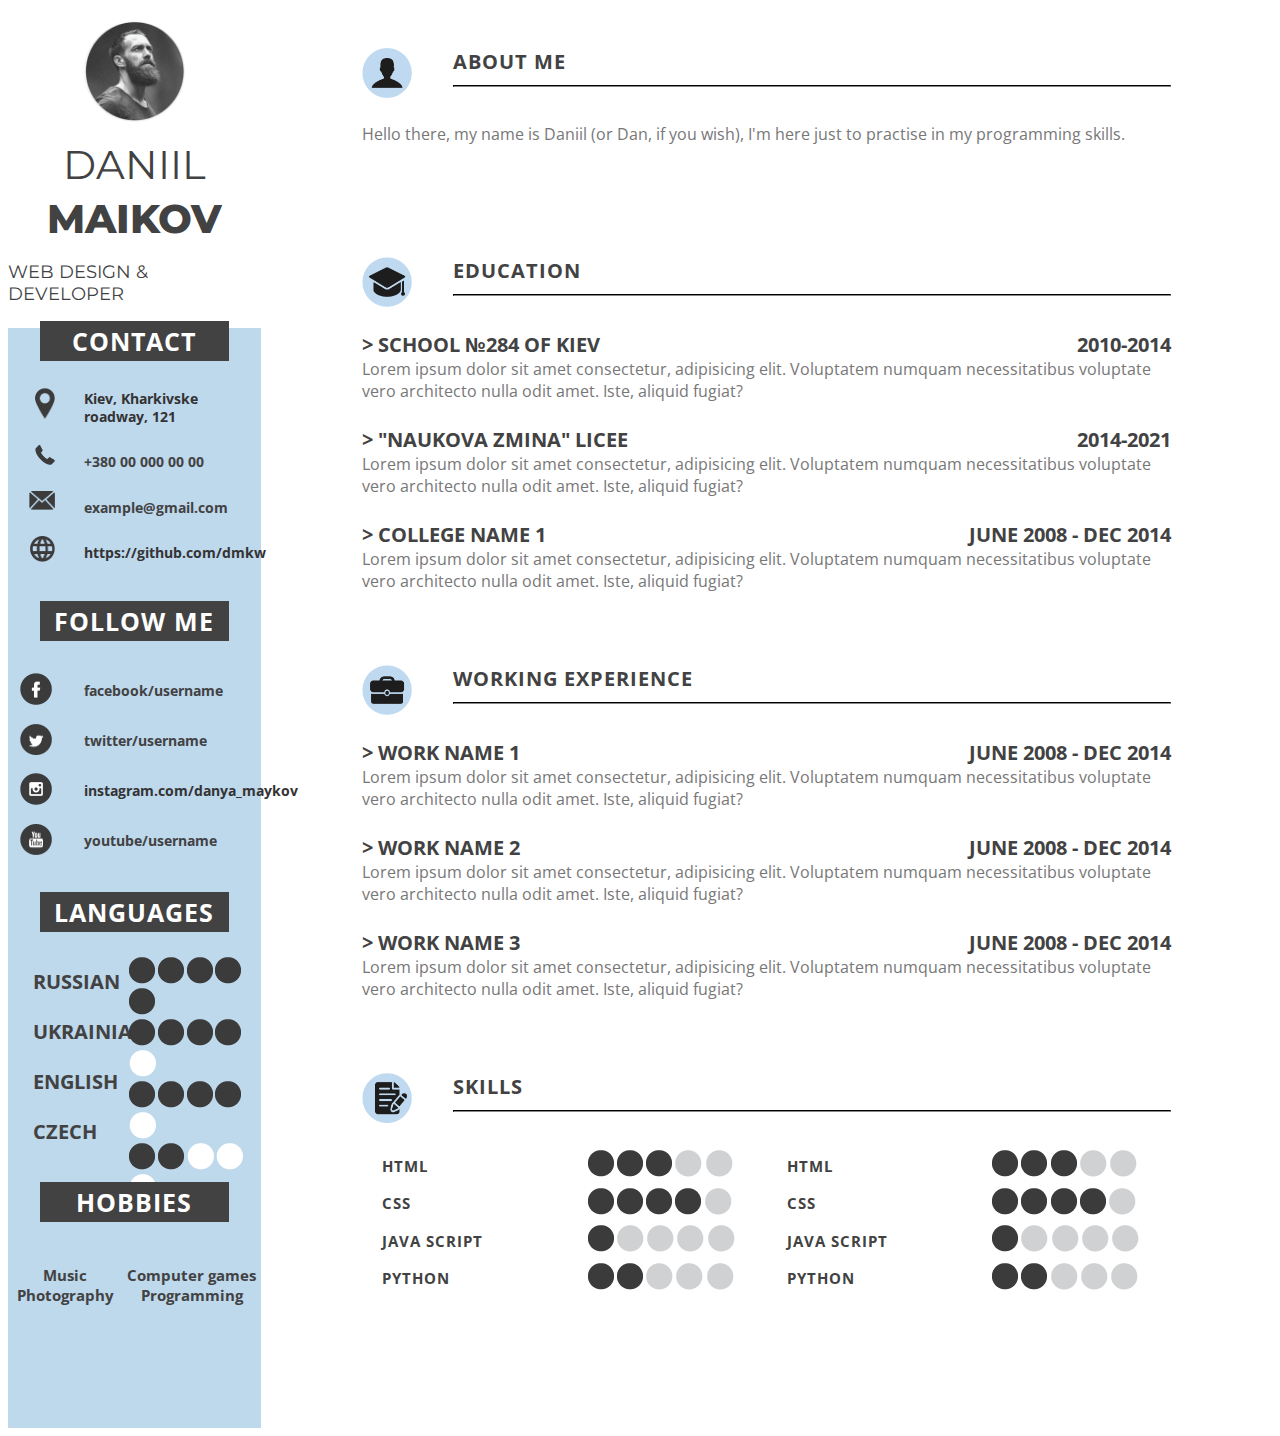
<file: index.html>
<!DOCTYPE html>
<html>
<head>
    <meta charset='utf-8'>
    <title>My resume</title>
    <link rel='stylesheet' href='style.css'>
    <link href="https://fonts.googleapis.com/css2?family=Montserrat&display=swap" rel="stylesheet">
    <link href="https://fonts.googleapis.com/css2?family=Montserrat:wght@800&display=swap" rel="stylesheet">
    <link href="https://fonts.googleapis.com/css2?family=Open+Sans:wght@600&display=swap" rel="stylesheet">
    <link href="https://fonts.googleapis.com/css2?family=Open+Sans:wght@300&display=swap" rel="stylesheet">
</head>
<body>

    <div id="con">
        <div id="con01">
            <div id="con1">
                <img src="фото@288x.png" width="40%">
                <div id="d">DANIIL</div>
                <div id="m">MAIKOV</div>
                <div id="wd">WEB DESIGN & DEVELOPER</div>
            </div>
        
            <div id="con2">
                <div id="contact">CONTACT</div>
                <div id="con3">
                    <div id="con4">
                        <div id="adress"><img src="адрес@288x.png" width="50%"></div>
                        <div id="phone"><img src="тел@288x.png" width="50%"></div>
                        <div id="mail"><img src="почта@288x.png" width="50%"></div>
                        <div id="website"><img src="сайт@288x.png" width="50%"></div>
                    </div>
        
                    <div id="con5">
                        <div class="grow"><a href="https://goo.gl/maps/DSEaz6oKKm7CXnTVA" target="_blank">Kiev, Kharkivske roadway, 121</a></div>
                        <div class="grow">+380 00 000 00 00</div>
                        <div class="grow">example@gmail.com</div>
                        <div class="grow"><a href="https://github.com/dmkw" target="_blank">https://github.com/dmkw</a></div>
                    </div>
                </div>
        
                <div class="rectangle">FOLLOW ME</div>
        
                <div id="con6">
                    <div id="con7">
                        <div><img src="ФБ@288x.png" width="50%"></div>
                        <div><img src="твитер@288x.png" width="50%"></div>
                        <div><img src="инста@288x.png" width="50%"></div>
                        <div><img src="ютуб@288x.png" width="50%"></div>
                    </div>
                    <div id="con8">
                        <div>facebook/username</div>
                        <div>twitter/username</div>
                        <div class="grow"><a href="https://instagram.com/danya_maykov" target="_blank">instagram.com/danya_maykov</a></div>
                        <div>youtube/username</div>
                    </div>
                </div>
        
                <div class="rectangle">LANGUAGES</div>
        
                <div id="con9">
        
                    <div id="con10">
                        <div>RUSSIAN</div>
                        <div>UKRAINIAN</div>
                        <div>ENGLISH</div>
                        <div>CZECH</div>
                    </div>
        
                    <div id="con11">
                        <div><img src="Ресурс 15@288x.png" class="i"><img src="Ресурс 15@288x.png" class="i"><img src="Ресурс 15@288x.png" class="i"><img src="Ресурс 15@288x.png" class="i"><img src="Ресурс 15@288x.png" class="i"></div>
                        <div><img src="Ресурс 15@288x.png" class="i"><img src="Ресурс 15@288x.png" class="i"><img src="Ресурс 15@288x.png" class="i"><img src="Ресурс 15@288x.png" class="i"><img src="Ресурс 16@288x.png" class="i"></div>
                        <div><img src="Ресурс 15@288x.png" class="i"><img src="Ресурс 15@288x.png" class="i"><img src="Ресурс 15@288x.png" class="i"><img src="Ресурс 15@288x.png" class="i"><img src="Ресурс 16@288x.png" class="i"></div>
                        <div><img src="Ресурс 15@288x.png" class="i"><img src="Ресурс 15@288x.png" class="i"><img src="Ресурс 16@288x.png" class="i"><img src="Ресурс 16@288x.png" class="i"><img src="Ресурс 16@288x.png" class="i"></div>
                    </div>  
        
                </div>
        
                <div class="rectangle">HOBBIES</div>
        
                <div id="con12">
                    <div id="con13">
                        <div>Music</div>
                        <div>Photography</div>
                    </div>
                    <div id="con14">
                        <div>Computer games</div>
                        <div>Programming</div>
                    </div>
                </div>
        
            </div>
        </div>
        <div id="con02">
            <div id="con15">

                <div id="con16">
                    <div id="con17">
                        <div id="con18">
                            <img src="про меня@288x.png">   
                        </div>
                        <div id="con19">
                            <div>ABOUT ME<hr></div>
                        </div>
                    </div>
                    <div class="txt" style="margin-top: 3%;">Hello there, my name is Daniil (or Dan, if you wish), I'm here just to practise in my programming skills.</div>
                </div>
            
                <div id="con20">
                    <div id="con21">
                        <div id="con22">
                           <img src="образование@288x.png"> 
                        </div>
                        <div id="con23">
                            <div>EDUCATION<hr></div>
                        </div>
                    </div>
                    <div id="con24">
                        <div class="htext">
                            <div>> SCHOOL №284 OF KIEV</div>
                            <div>2010-2014</div>
                        </div>
                        <div class="txt">Lorem ipsum dolor sit amet consectetur, adipisicing elit. Voluptatem numquam necessitatibus voluptate vero architecto nulla odit amet. Iste, aliquid fugiat?</div>
                        <div class="htext">
                            <div>> "NAUKOVA ZMINA" LICEE</div>
                            <div>2014-2021</div>
                        </div>
                        <div class="txt">Lorem ipsum dolor sit amet consectetur, adipisicing elit. Voluptatem numquam necessitatibus voluptate vero architecto nulla odit amet. Iste, aliquid fugiat?</div>
                        <div class="htext">
                            <div>> COLLEGE NAME 1</div>
                            <div>JUNE 2008 - DEC 2014</div>
                        </div>
                        <div class="txt">Lorem ipsum dolor sit amet consectetur, adipisicing elit. Voluptatem numquam necessitatibus voluptate vero architecto nulla odit amet. Iste, aliquid fugiat?</div>
                    </div>

                </div>

                <div id="con25">
                    <div id="con26">
                        <div id="con27">
                           <img src="опыт работы@288x.png"> 
                        </div>
                        <div id="con28">
                            <div>WORKING EXPERIENCE<hr></div>
                        </div>
                    </div>
                    <div id="con29">
                        <div class="htext">
                            <div>> WORK NAME 1</div>
                            <div>JUNE 2008 - DEC 2014</div>
                        </div>
                        <div class="txt">Lorem ipsum dolor sit amet consectetur, adipisicing elit. Voluptatem numquam necessitatibus voluptate vero architecto nulla odit amet. Iste, aliquid fugiat?</div>
                        <div class="htext">
                            <div>> WORK NAME 2</div>
                            <div>JUNE 2008 - DEC 2014</div>
                        </div>
                        <div class="txt">Lorem ipsum dolor sit amet consectetur, adipisicing elit. Voluptatem numquam necessitatibus voluptate vero architecto nulla odit amet. Iste, aliquid fugiat?</div>
                        <div class="htext">
                            <div>> WORK NAME 3</div>
                            <div>JUNE 2008 - DEC 2014</div>
                        </div>
                        <div class="txt">Lorem ipsum dolor sit amet consectetur, adipisicing elit. Voluptatem numquam necessitatibus voluptate vero architecto nulla odit amet. Iste, aliquid fugiat?</div>
                    </div>
                </div>

                <div id="con30">
                    <div id="con31">
                        <div id="con32">
                            <img src="навыки@288x.png">
                        </div>
                            
                        <div id="con33">
                            <div>SKILLS<hr></div>
                        </div>
                        
                    </div>
                </div>

                <div id="con34">
                    <div id="con35">
                        <div>HTML</div>
                        <div>CSS</div>
                        <div>JAVA SCRIPT</div>
                        <div>PYTHON</div>
                    </div>
                    <div id="con36">
                        <div><img src="Ресурс 15@288x.png" class="i"><img src="Ресурс 15@288x.png" class="i"><img src="Ресурс 15@288x.png" class="i"><img src="Ресурс 17@288x.png" class="i"><img src="Ресурс 17@288x.png" class="i"></div>
                        <div><img src="Ресурс 15@288x.png" class="i"><img src="Ресурс 15@288x.png" class="i"><img src="Ресурс 15@288x.png" class="i"><img src="Ресурс 15@288x.png" class="i"><img src="Ресурс 17@288x.png" class="i"></div>
                        <div><img src="Ресурс 15@288x.png" class="i"><img src="Ресурс 17@288x.png" class="i"><img src="Ресурс 17@288x.png" class="i"><img src="Ресурс 17@288x.png" class="i"><img src="Ресурс 17@288x.png" class="i"></div>
                        <div><img src="Ресурс 15@288x.png" class="i"><img src="Ресурс 15@288x.png" class="i"><img src="Ресурс 17@288x.png" class="i"><img src="Ресурс 17@288x.png" class="i"><img src="Ресурс 17@288x.png" class="i"></div>
                    </div>
                    <div id="con37">
                        <div>HTML</div>
                        <div>CSS</div>
                        <div>JAVA SCRIPT</div>
                        <div>PYTHON</div>
                    </div>
                    <div id="con38">
                        <div><img src="Ресурс 15@288x.png" class="i"><img src="Ресурс 15@288x.png" class="i"><img src="Ресурс 15@288x.png" class="i"><img src="Ресурс 17@288x.png" class="i"><img src="Ресурс 17@288x.png" class="i"></div>
                        <div><img src="Ресурс 15@288x.png" class="i"><img src="Ресурс 15@288x.png" class="i"><img src="Ресурс 15@288x.png" class="i"><img src="Ресурс 15@288x.png" class="i"><img src="Ресурс 17@288x.png" class="i"></div>
                        <div><img src="Ресурс 15@288x.png" class="i"><img src="Ресурс 17@288x.png" class="i"><img src="Ресурс 17@288x.png" class="i"><img src="Ресурс 17@288x.png" class="i"><img src="Ресурс 17@288x.png" class="i"></div>
                        <div><img src="Ресурс 15@288x.png" class="i"><img src="Ресурс 15@288x.png" class="i"><img src="Ресурс 17@288x.png" class="i"><img src="Ресурс 17@288x.png" class="i"><img src="Ресурс 17@288x.png" class="i"></div>
                    </div>
                </div>

                

            </div>
        </div>
    
</body>
</html>
</file>
<file: style.css>
:link {
    color: #343334;
}

:visited {
    color: #343334;
}

a {
    text-decoration: none;
}

hr {
    border-color: #343334;
}

#con {
    width: 100%;
    display: flex;
    flex-direction: row;
}

#con01 {
    display: flex;
    flex-direction: column;
    width: 20%;
}

#con02 {
    display: flex;
    flex-direction: column;
    align-items: center;
    width: 80%;
}

#con1 {
    margin-top: 5%;
    display: flex;
    flex-direction: column;
    justify-content: space-between;
    align-items: center;
    height: 300px;
}

#con2 {
    background-color: #bed8ec;
    display: flex;
    flex-direction: column;
    align-items: center;
    height: 1100px;
    margin-top: 3%;
}

#con3 {
    display: flex;
    flex-direction: row;
    align-items: flex-start;
    width: 100%;
    
}

#con4 {
    margin-top: 5%;
    display: flex;
    flex-direction: column;
    justify-content: space-around;
    align-items: center; 
    width: 30%;
    height: 200px;
}

#con5 {
    margin-top: 6%;
    display: flex;
    flex-direction: column;
    justify-content: space-around;
    width: 60%;
    height: 200px;
    color: #424243;
    font-size: 13.5px;
    font-weight: bold;
    font-family: 'Open Sans', sans-serif;
}

#con6 {
    margin-top: 5%;
    width: 100%;
    display: flex;
    flex-direction: row;
}

#con7 {
    margin-top: 5%;
    display: flex;
    flex-direction: column;
    justify-content: space-around;
    /* | */
    align-items: flex-end;
    width: 30%;
    height: 200px;
}

#con8 {
    margin-top: 5%;
    display: flex;
    flex-direction: column;
    justify-content: space-around;
    width: 60%;
    height: 200px;
    color: #424243;
    font-size: 13.5px;
    font-weight: bold;
    font-family: 'Open Sans', sans-serif;
}

#con9 {
    margin-top: 5%;
    width: 100%;
    display: flex;
    flex-direction: row;
}

#con10 {
    margin-top: 5%;
    margin-left: 10%;
    display: flex;
    flex-direction: column;
    justify-content: space-around;
    align-items: flex-start;
    width: 30%;
    height: 200px;
    color: #424243;
    font-size: 20px;
    font-weight: bold;
    font-family: 'Open Sans', sans-serif;
}

#con11 {
    margin-top: 5%;
    margin-left: 7%;
    display: flex;
    flex-direction: column;
    justify-content: space-around;
    width: 70%;
    height: 200px;
}

#con12 {
    margin-top: 5%;
    margin-left: 7%;
    display: flex;
    flex-direction: row;
    justify-content: space-between;
    align-items: center;
    width: 100%;
    height: 100px;
    
}

#con13 {
    display: flex;
    flex-direction: column;
    align-items: center;
    width: 50%;
    color: #424243;
    font-size: 15px;
    font-weight: bold;
    font-family: 'Open Sans', sans-serif;
}

#con14 {
    display: flex;
    flex-direction: column;
    align-items: center;
    width: 80%;
    color: #424243;
    font-size: 15px;
    font-weight: bold;
    font-family: 'Open Sans', sans-serif;
}

#con15 {
    display: flex;
    flex-direction: column;
    width: 80%;
    height: 1400px;
}



/* asdasd */

#con16 {
    margin-top: 5%;
    height: 200px;
    display: flex;
    flex-direction: column;
}

#con17 {
    height: 50px;
    display: flex;
    flex-direction: row;
}

#con18 {
    display: flex;
}

#con19 {
    width: 100%;
    display: flex;
    flex-direction: column;
    font-size: 20px;
    font-weight: bold;
    font-family: 'Open Sans', sans-serif;
    letter-spacing: 1px;
    color: #424243
}

/* asdasd */

#con20 {
    margin-top: 1%;
    height: 400px;
    display: flex;
    flex-direction: column;
}

#con21 {
    height: 50px;
    display: flex;
    flex-direction: row;
}

#con22 {
    display: flex;
}

#con23 {
    width: 100%;
    display: flex;
    flex-direction: column;
    font-size: 20px;
    font-weight: bold;
    font-family: 'Open Sans', sans-serif;
    letter-spacing: 1px;
    color: #424243
}

#con24 {
    display: flex;
    flex-direction: column;
}

/* asdasd */

#con25 {
    margin-top: 1%;
    height: 400px;
    display: flex;
    flex-direction: column;
}

#con26 {
    height: 50px;
    display: flex;
    flex-direction: row;
}

#con27 {
    display: flex;
}

#con28 {
    width: 100%;
    display: flex;
    flex-direction: column;
    font-size: 20px;
    font-weight: bold;
    font-family: 'Open Sans', sans-serif;
    letter-spacing: 1px;
    color: #424243
}

#con29 {
    display: flex;
    flex-direction: column;
}

/* asdasd */

#con30 {
    margin-top: 1%;
    height: 50px;
    display: flex;
    flex-direction: column;
}

#con31 {
    height: 50px;
    display: flex;
    flex-direction: row;
}

#con32 {
    display: flex;
}

#con33 {
    width: 100%;
    display: flex;
    flex-direction: column;
    font-size: 20px;
    font-weight: bold;
    font-family: 'Open Sans', sans-serif;
    letter-spacing: 1px;
    color: #424243
}

/* .............................................................................. */

#con34 {
    margin-top: 3%;
    display: flex;
    flex-direction: row;
    justify-content: space-around;
    width: 100%;
}

/* asdasgasg */

#con35 {
    height: 150px;
    display: flex;
    flex-direction: column;
    justify-content: space-around;
    width: 20%;
    font-size: 15px;
    font-weight: bold;
    font-family: 'Open Sans', sans-serif;
    letter-spacing: 1px;
    color: #424243
}

#con36 {
    height: 150px;
    display: flex;
    flex-direction: column;
    justify-content: space-around;
    width: 20%;
}

#con37 {
    height: 150px;
    display: flex;
    flex-direction: column;
    justify-content: space-around;
    width: 20%;
    font-size: 15px;
    font-weight: bold;
    font-family: 'Open Sans', sans-serif;
    letter-spacing: 1px;
    color: #424243
}

#con38 {
    height: 150px;
    display: flex;
    flex-direction: column;
    justify-content: space-around;
    width: 20%;
}

/* sdfhgsdh */







#d {
    color: #424243;
    font-size: 40px;
    font-family: 'Montserrat', sans-serif;
}

#m {
    color: #424243;
    margin-top: -5%;
    font-size: 40px;
    font-family: 'Montserrat', sans-serif;
    font-weight: 800;
}

#wd {
    margin-bottom: 6%;
    color: #424243;
    font-size: 18px;
    font-family: 'Montserrat', sans-serif;
}

#contact {
    margin-top: -3%;
    width: 75%;
    height: 40px;
    background-color: #424243;
    color: white;
    text-align: center;
    line-height: 40px;
    font-size: 25px;
    font-weight: bold;
    font-family: 'Open Sans', sans-serif;
    letter-spacing: 1px;
}

#adress {
    margin-top: 10%;
    margin-left: 25%;
}

#phone {
    margin-top: 10%;
    margin-left: 25%;
    
}

#mail {
    margin-top: 10%;
    margin-left: 25%;
}

#website {
    margin-top: 10%;
    margin-left: 25%;
    
}

.htext {
    margin-top: 3%;
    display: flex;
    flex-direction: row;
    justify-content: space-between;
    color: #424243;
    font-size: 20px;
    font-weight: bold;
    font-family: 'Open Sans', sans-serif;
}

.rectangle {
    margin-top: 10%;
    width: 75%;
    height: 40px;
    background-color: #424243;
    color: white;
    text-align: center;
    line-height: 40px;
    font-size: 25px;
    font-weight: bold;
    font-family: 'Open Sans', sans-serif;
    letter-spacing: 1px;
}

.i {
    margin-left: 2%;
}

.txt {
    color: #777778;
    font-family: 'Open Sans', sans-serif;
}

.grow:hover {
    -webkit-transition: all 1s ease-out;
    -ms-transition: all 1s ease-out;
    -o-transition: all 1s ease-out;
    -moz-transition: all 1s ease-out;
    transition: all 1s ease-out;
    -webkit-transform: scale(1.2);
    -ms-transform: scale(1.2);
    -o-transform: scale(1.2);
    -moz-transform: scale(1.2);
    transform: scale(1.2);
}
</file>
